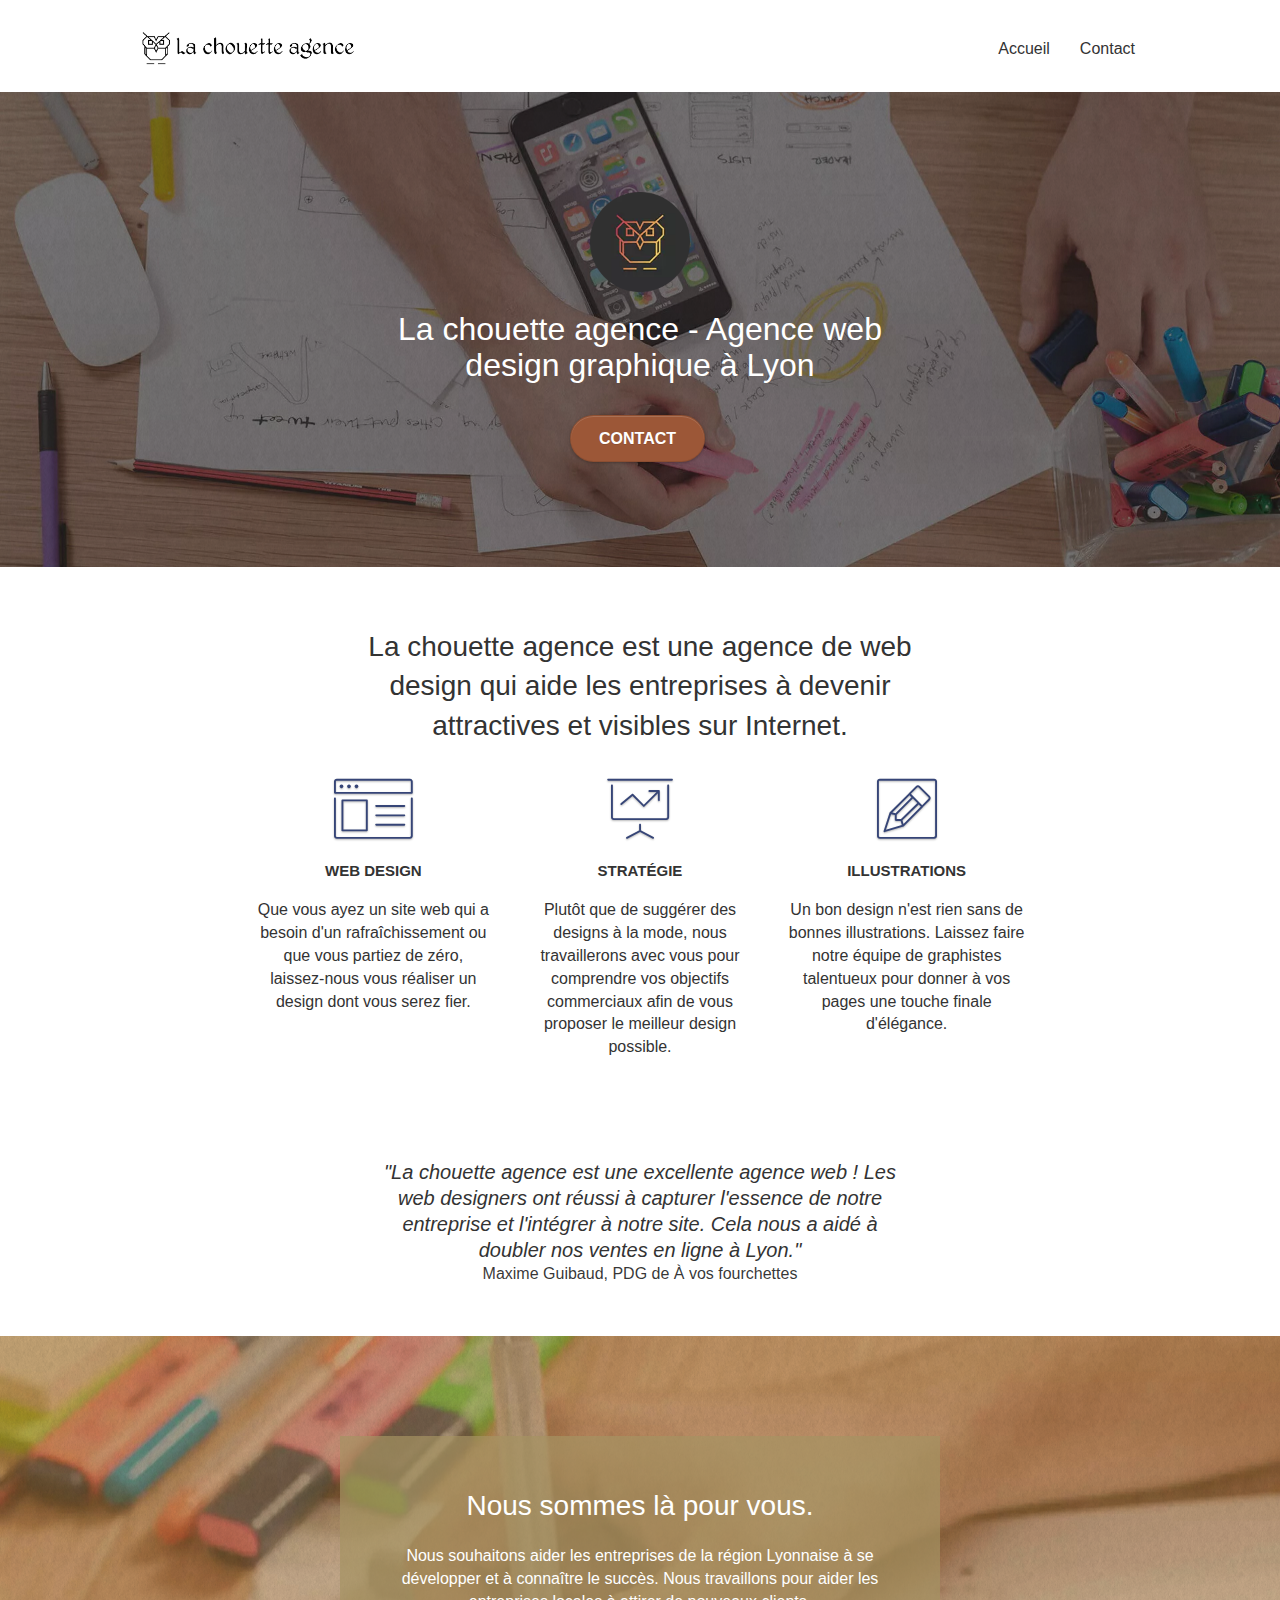
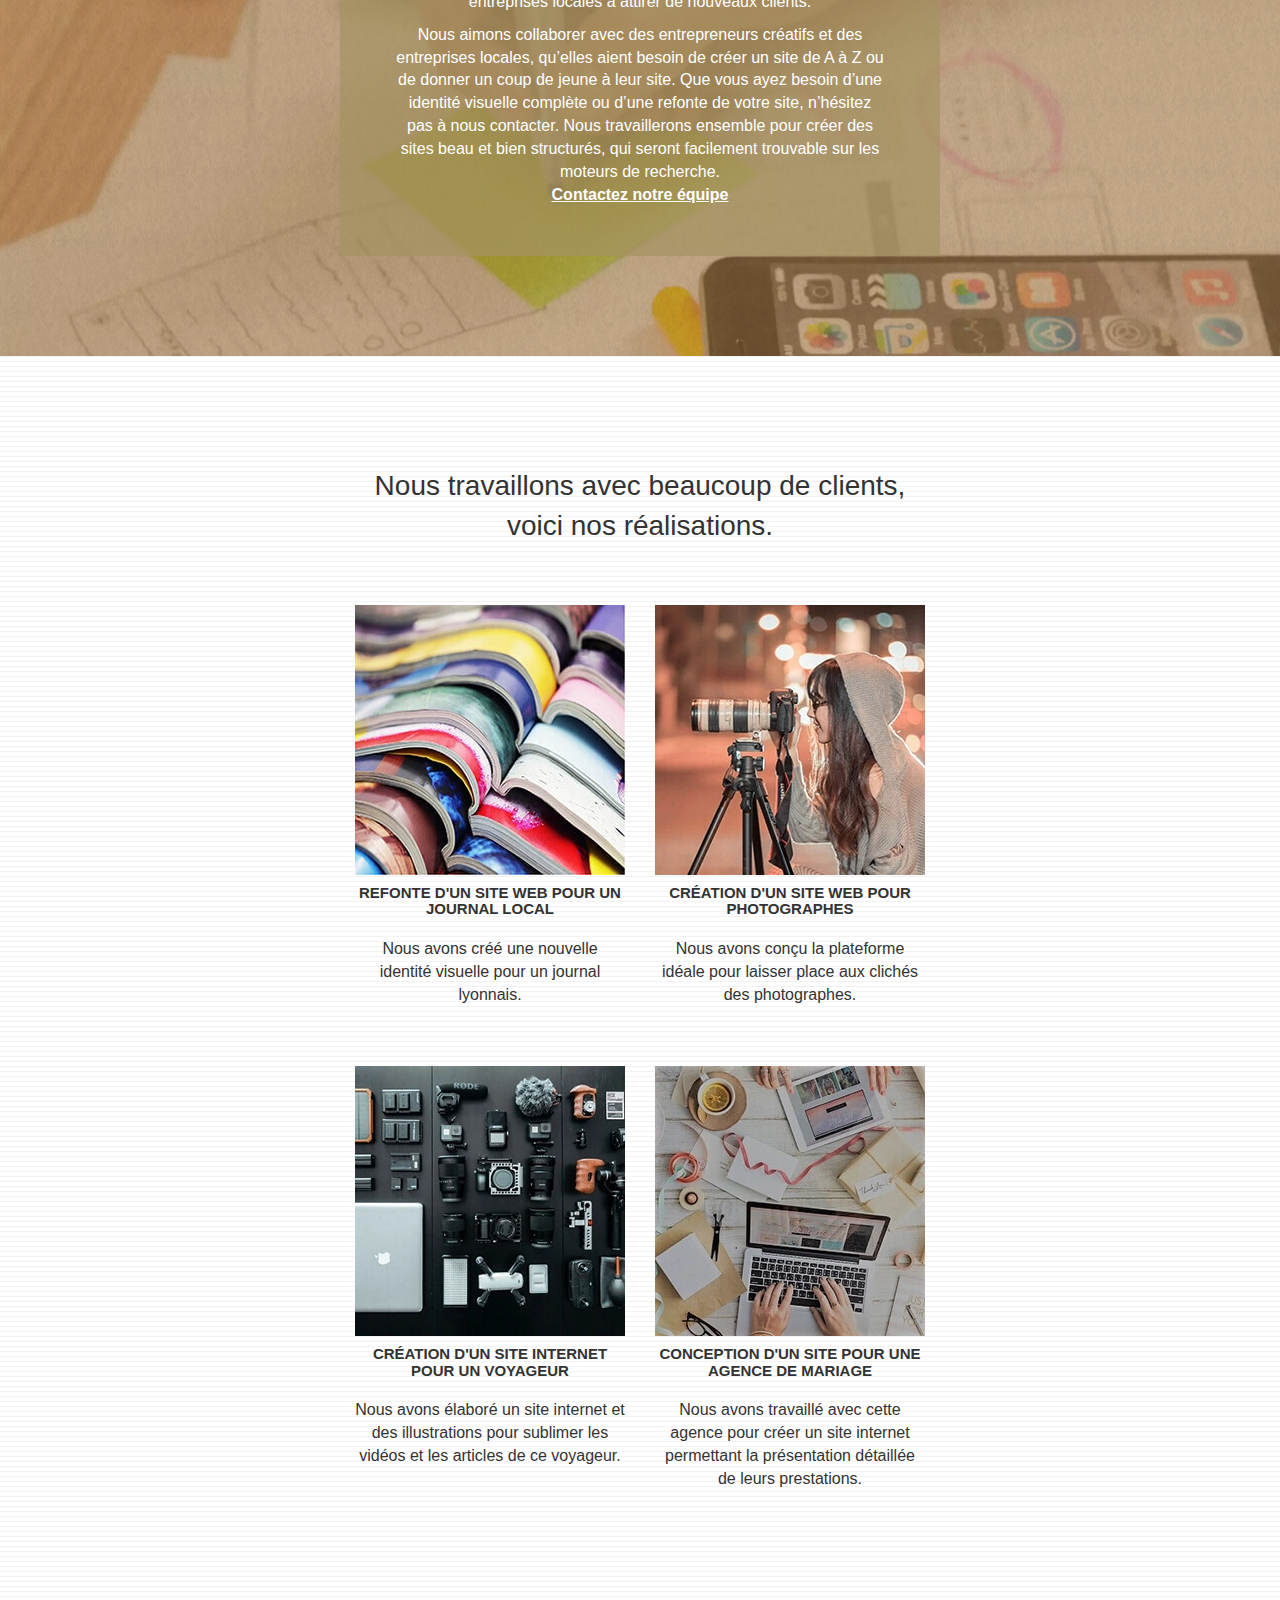
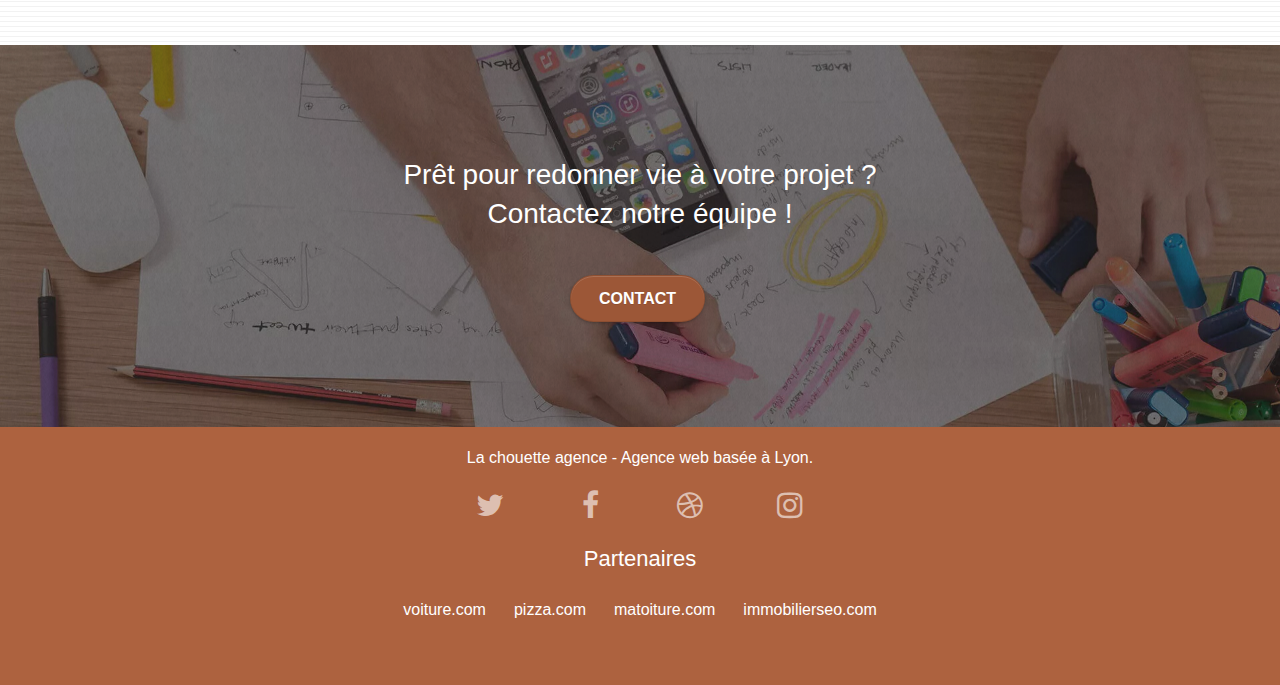
<file: index.html>
<!doctype html>
<html lang="fr">
<head>
    <meta charset="utf-8">
    <meta name="description" content="Notre entreprise webdesign et créative, vous accompagne dans votre stratégie digitale. Une équipe d'expert en création de site internet et webdesign graphique répond à vos besoins !">
    <meta name="viewport" content="width=device-width, initial-scale=1.0, viewport-fit=cover">
    <link rel="shortcut icon" type="image/webp" href="favicon.webp">

	<link rel="preload" as="style" href="./css/font-awesome.min.css">
	<link rel="preload" as="style" href="./css/et-line.min.css">
    
	<link rel="stylesheet" type="text/css" href="./css/bootstrap.min.css">
	<link rel="stylesheet" type="text/css" href="./css/style.min.css">
	<link rel="stylesheet" type="text/css" href="./css/font-awesome.min.css">
	<link rel="stylesheet" type="text/css" href="./css/et-line.min.css">
	

    <script src="./js/min/bootstrap.min.js" defer></script>

    <title>La chouette agence : Webdesign Lyon - Refonte de site Internet</title>

    
<!-- Analytics -->
 
<!-- Analytics END -->
    
</head>
<body>
	<!-- Principal conteneur -->
	<div class="page-container">
    
		<!-- bloc-0 -->
		<header class="bloc bgc-white l-bloc " id="bloc-0">
			<div class="container bloc-sm">
				<nav class="navbar row">
					<div class="navbar-header">
						<a class="navbar-brand" href="index.html" title="La chouette agence - Page d'accueil"><img class="logo" src="img/webP/la-chouette-agence.webp" alt="logo la chouette agence"/></a>
						<button id="nav-toggle" type="button" class="ui-navbar-toggle navbar-toggle" data-bs-toggle="collapse" data-bs-target="#collapseMenu" aria-label="menu de navigation" aria-expanded="false" aria-controls="collapseMenu">
							<span class="sr-only">Toggle navigation</span>
							<span class="icon-bar"></span>
							<span class="icon-bar"></span>
							<span class="icon-bar"></span>
						</button>
					</div>
					<div class="collapse navbar-collapse navbar-1 special-dropdown-nav" id="collapseMenu">
						<ul class="site-navigation nav navbar-nav">
							<li>
								<a href="index.html">Accueil</a>
							</li>
							<li>
								<a href="page2.html">Contact</a>
							</li>
						</ul>
					</div>
				</nav>
			</div>
		</header>
		<!-- bloc-0 END -->
		<main>
		<!-- bloc-1-presentation -->
			<section class="bloc bgc-dark-slate-blue bg-banniere d-bloc bloc-bg-texture texture-paper b-parallax" id="bloc-1-hero">
				<div class="container bloc-lg">
					<div class="row tight-width-whitespace">
						<div class="col-sm-12">
							<img src="img/webP/logo.webp" class="center-block image-resize-mode logo-black" alt="Logo la chouette agence sur fond noir"/>
							<h1 class="text-center hero-bloc-text white ">La chouette agence - Agence web design graphique à Lyon</h1>
							<div class="text-center">
								<a href="page2.html" class="btn btn-lg btn-clean btn-rd cta-hero btn-atomic-tangerine" id="cta-hero">Contact</a>
							</div>
						</div>
					</div>
				</div>
			</section>
			<!-- bloc-1-presentation END -->

			<!-- bloc-2-services -->
			<section class="bloc bgc-white l-bloc" id="bloc-2-services">
				<div class="container bloc-md">
					<div class="row">
						<div class="col-sm-12 text-center">
							<h2>La chouette agence est une agence de web design qui aide les entreprises à devenir attractives et visibles sur Internet.</h2>
						</div>
					</div>
					<div class="row voffset-lg med-width-whitespace">
						<div class="col-sm-4">
							<div class="text-center">
								<span class="et-icon-browser sm-shadow icon-dark-slate-blue icons icon-lg"></span>
							</div>
							<h3 class="mg-md text-center">Web design</h3>
							<p class="text-center ">
								Que vous ayez un site web qui a besoin d'un rafraîchissement ou que vous partiez de zéro, laissez-nous vous réaliser un design dont vous serez fier.
							</p>
						</div>
						<div class="col-sm-4">
							<div class="text-center">
								<span class="et-icon-presentation sm-shadow icon-dark-slate-blue icons icon-lg"></span>
							</div>
							<h3 class="mg-md text-center">Stratégie</h3>
							<p class="text-center ">
								Plutôt que de suggérer des designs à la mode, nous travaillerons avec vous pour comprendre vos objectifs commerciaux afin de vous proposer le meilleur design possible.<br>
							</p>
						</div>
						<div class="col-sm-4">
							<div class="text-center">
								<span class="et-icon-edit sm-shadow icon-dark-slate-blue icons icon-lg"></span>
							</div>
							<h3 class="mg-md text-center">Illustrations</h3>
							<p class="text-center ">
								Un bon design n'est rien sans de bonnes illustrations. Laissez faire notre équipe de graphistes talentueux pour donner à vos pages une touche finale d'élégance.
							</p>
						</div>
					</div>
					<div class="row voffset-lg voffset">
						<div class="col-xs-12 col-md-8 col-md-offset-2 text-center">
							<figure class="citation">
								<blockquote>
									<p>
										"La chouette agence est une excellente agence web ! Les web designers ont réussi à capturer l'essence de notre entreprise et l'intégrer à notre site.
										Cela nous a aidé à doubler nos ventes en ligne à Lyon."
									</p>
								</blockquote>
								<figcaption>Maxime Guibaud, PDG de À vos fourchettes</figcaption>
							</figure>
						</div>
					</div>
				</div>
			</section>
			<!-- bloc-2-services END -->

			<!-- bloc-3-what-i-do -->
			<section class="bloc tc-white bgc-atomic-tangerine bg-presentation d-bloc bloc-bg-texture texture-paper b-parallax" id="bloc-3-what-i-do">
				<div class="container bloc-lg">
					<div class="row tight-width-whitespace black-background">
						<div class="col-sm-12">
							<h2 class="mg-md text-center white">
								Nous sommes là pour vous.
							</h2>
							<p class="text-center white">
								Nous souhaitons aider les entreprises de la région Lyonnaise à se développer et à connaître le succès.
								Nous travaillons pour aider les entreprises locales à attirer de nouveaux clients.
							</p>
							<p class="text-center white">
								Nous aimons collaborer avec des entrepreneurs créatifs et des entreprises locales,
								qu’elles aient besoin de créer un site de A à Z ou de donner un coup de jeune à leur site.
								Que vous ayez besoin d’une identité visuelle complète ou d’une refonte de votre site, n’hésitez pas à nous contacter.
								Nous travaillerons ensemble pour créer des sites beau et bien structurés, qui seront facilement trouvable sur les moteurs de recherche.<br>
								<a class="ltc-white bold-link" href="page2.html">Contactez notre équipe</a>
							</p>
						</div>
					</div>
				</div>
			</section>
			<!-- bloc-3-what-i-do END -->

			<!-- bloc-4-portfolio -->
			<section class="bloc bgc-white bg-lines-h2-bg bg-repeat l-bloc" id="bloc-4-portfolio">
				<div class="container bloc-lg">
					<div class="row">
						<div class="col-sm-12 text-center">
							<h2>Nous travaillons avec beaucoup de clients, voici nos réalisations.</h2>
						</div>
					</div>
					<div class="row tight-width-whitespace portfolio-row">
						<div class="col-sm-6">
							<a href="#" data-lightbox="img/webP/1.jpg" title="Refonte d'un site web pour un journal local" data-gallery-id="gallery-1" data-caption="Refonte d'un site web pour un journal local" data-frame="snapshot-lb">
								<img src="img/webP/1.webp" alt="Empilage de journaux de design" class="img-responsive portfolio-thumb"/>
							</a>
							<h3 class="mg-md text-center">
								Refonte d'un site web pour un journal local
							</h3>
							<p class="text-center">
								Nous avons créé une nouvelle identité visuelle pour un journal lyonnais.
							</p>
						</div>
						<div class="col-sm-6">
							<a href="#" data-lightbox="img/webP/2.jpg" title="Réalisation d'un site web pour photographes" data-gallery-id="gallery-1" data-caption="Création d'un site web pour photographes" data-frame="snapshot-lb">
								<img src="img/webP/2.webp" class="img-responsive portfolio-thumb" alt="Photographe prenant une photo"/>
							</a>
							<h3 class="mg-md text-center">
								Création d'un site web pour photographes
							</h3>
							<p class="text-center">
								Nous avons conçu la plateforme idéale pour laisser place aux clichés des photographes.
							</p>
						</div>
					</div>
					<div class="row tight-width-whitespace portfolio-row">
						<div class="col-sm-6">
							<a href="#" data-lightbox="img/webP/3.jpg" title="Réalisation d'un site web pour un voyageur" data-gallery-id="gallery-1" data-caption="Création d'un site internet pour un voyageur" data-frame="snapshot-lb">
								<img src="img/webP/3.webp" class="img-responsive portfolio-thumb" alt="Un grand nombre d'outils numériques pour nomade : Objectifs photos, ordinateur portable, drone, etc"/>
							</a>
							<h3 class="mg-md text-center">
								Création d'un site internet pour un voyageur
							</h3>
							<p class="text-center">
								Nous avons élaboré un site internet et des illustrations pour sublimer les vidéos et les articles de ce voyageur.
							</p>
						</div>
						<div class="col-sm-6">
							<a href="#" data-lightbox="img/webP/4.jpg" title="Réalisation d'un site pour une agence de mariage" data-gallery-id="gallery-1" data-caption="Conception d'un site pour une agence de mariage" data-frame="snapshot-lb">
								<img src="img/webP/4.webp" class="img-responsive portfolio-thumb" alt="Groupe travaillant autour d'une table" /></a>
							<h3 class="mg-md text-center">
								Conception d'un site pour une agence de mariage
							</h3>
							<p class="text-center">
								Nous avons travaillé avec cette agence pour créer un site internet permettant la présentation détaillée de leurs prestations.
							</p>
						</div>
					</div>
				</div>
			</section>
			<!-- bloc-4-portfolio END -->

			<!-- bloc-5-cta -->
			<section class="bloc bgc-dark-slate-blue bg-banniere d-bloc bloc-bg-texture b-parallax texture-paper" id="bloc-5-cta">
				<div class="container bloc-lg">
					<div class="row">
						<h2 class="mg-md text-center white">
							Prêt pour redonner vie à votre projet ?<br>Contactez notre équipe !
						</h2>
						<div class="col-sm-12 text-center">
							<a href="page2.html" class="btn btn-atomic-tangerine btn-clean btn-rd btn-lg cta-hero">Contact</a>
						</div>
					</div>
				</div>
			</section>
			<!-- bloc-5-cta END -->
		</main>	
			<!-- Footer - bloc-8 -->
			<footer class="bloc bgc-atomic-tangerine d-bloc white" id="bloc-8">
				<div class="container bloc-sm">
					<div class="row">
						<div class="col-sm-12">
							<p class="text-center white">
								La chouette agence - Agence web basée à Lyon.
							</p>
							<div class="row row-no-gutters social">
								<div class="col-xs-3">
									<div class="text-center">
										<a class="social" title="Réseau social twitter" href="#">
											<span class="fa fa-twitter icon-md"></span>
										</a>
									</div>
								</div>
								<div class="col-xs-3">
									<div class="text-center">
										<a class="social" title="Réseau social facebook" href="#">
											<span class="fa fa-facebook icon-md"></span>
										</a>
									</div>
								</div>
								<div class="col-xs-3">
									<div class="text-center">
										<a class="social" title="Réseau social dribble" href="#">
											<span class="fa fa-dribbble icon-md"></span>
										</a>
									</div>
								</div>
								<div class="col-xs-3">
									<div class="text-center">
										<a class="social" title="Réseau social instagral" href="#">
											<span class="fa fa-instagram icon-md"></span>
										</a>
									</div>
								</div>
							</div>
							<div class="row">
								<div class="partner">
									<span>Partenaires</span>
										<ul>
											<li>
												<a href="voiture.com">voiture.com</a>
											</li>
											<li>
												<a href="pizza.com">pizza.com</a>
											</li>
											<li>
												<a href="matoiture.com">matoiture.com</a>
											</li>
											<li>
												<a href="immobilierseo.com">immobilierseo.com</a>
											</li>
										</ul>		
								</div>
							</div>
						</div>
					</div>
				</div>
			</footer>
			<!-- Footer - bloc-8 END -->

	</div>
			<!-- Principal conteneur END -->
				

</body>
</html>
</file>
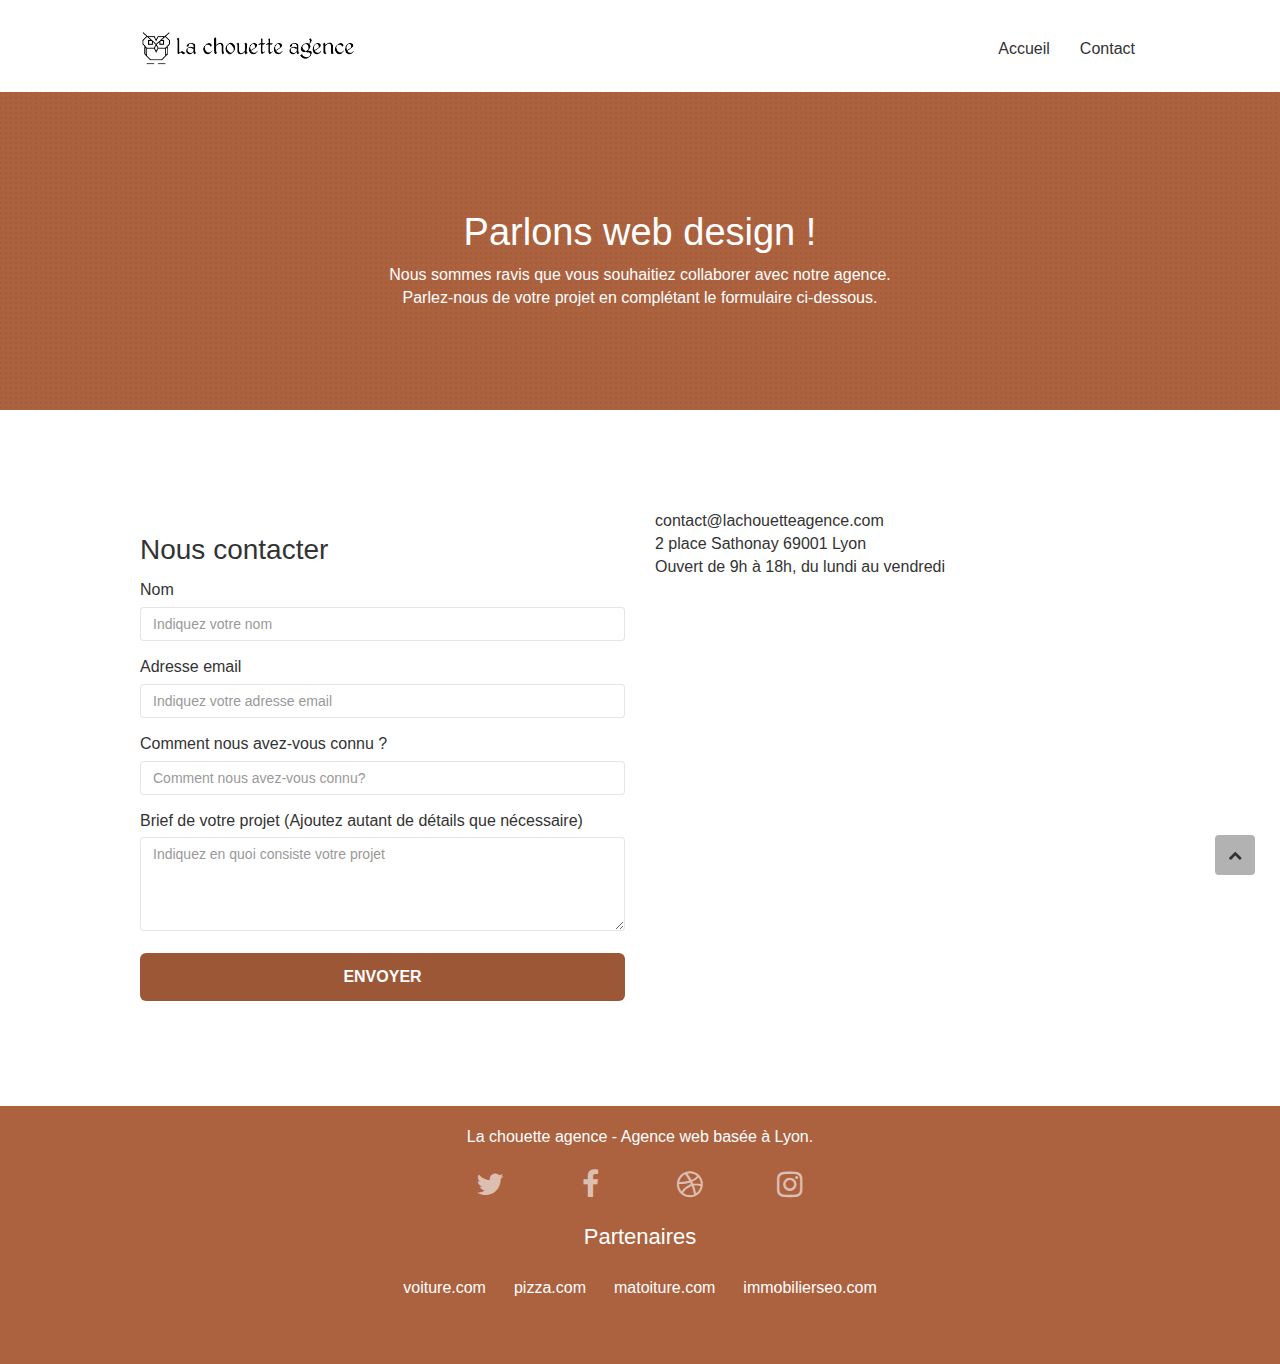
<file: page2.html>
<!doctype html>
<html lang="fr">
<head>
    <meta charset="utf-8">
    <meta name="description" content="Contactez notre équipe - La Chouette Agence : Expert en création de site internet et webdesign à lyon">
    <meta name="viewport" content="width=device-width, initial-scale=1.0, viewport-fit=cover">
    <link rel="shortcut icon" type="image/webp" href="favicon.webp">

	<link rel="preload" as="style" href="./css/font-awesome.min.css">
    
	<link rel="stylesheet" type="text/css" href="./css/bootstrap.min.css">
	<link rel="stylesheet" type="text/css" href="./css/style.min.css">
	<link rel="stylesheet" type="text/css" href="./css/font-awesome.min.css">
	<link rel="stylesheet" type="text/css" href="./css/et-line.min.css">
	
    
	<script src="./js/min/jquery-3.6.0.min.js" defer></script>
	<script src="./js/min/bootstrap.min.js" defer></script> 
	<script src="./js/min/jqBootstrapValidation.min.js" defer></script>
	<script src="./js/min/formHandler.min.js" defer></script>

    <title>Contactez nous - La chouette agence : Entreprise webdesign à Lyon</title>

    
<!-- Analytics -->
 
<!-- Analytics END -->
    
</head>
<body>
	<!-- Principal conteneur -->
	<div class="page-container">
		
	<!-- bloc-0 -->
	<header class="bloc bgc-white l-bloc " id="bloc-0">
		<div class="container bloc-sm">
			<nav class="navbar row">
				<div class="navbar-header">
					<a class="navbar-brand" href="index.html"><img class="logo" src="img/webP/la-chouette-agence.webp" alt="atlanta web design logo"/></a>
					<button id="nav-toggle" type="button" class="ui-navbar-toggle navbar-toggle" data-bs-toggle="collapse" data-bs-target="#collapseMenu" aria-label="menu de navigation" aria-expanded="false" aria-controls="collapseMenu">
						<span class="sr-only">Toggle navigation</span>
						<span class="icon-bar"></span>
						<span class="icon-bar"></span>
						<span class="icon-bar"></span>
					</button>
				</div>
				<div class="collapse navbar-collapse navbar-1 special-dropdown-nav" id="collapseMenu">
					<ul class="site-navigation nav navbar-nav">
						<li>
							<a href="index.html">Accueil</a>
						</li>
						<li>
							<a href="page2.html">Contact</a>
						</li>
					</ul>
				</div>
			</nav>
		</div>
	</header>
	<!-- bloc-0 END -->
	<main>
	<!-- bloc-6 -->
		<section class="bloc bg-dots-bg bg-repeat bgc-atomic-tangerine d-bloc bloc-bg-texture texture-paper" id="bloc-6">
			<div class="container bloc-lg">
				<div class="row">
					<div class="col-sm-12">
						<h1 class="text-center hero-bloc-text white">
							Parlons web design !
						</h1>
						<p class="text-center mg-lg white tight-width-whitespace">
							Nous sommes ravis que vous souhaitiez collaborer avec notre agence.<br>
							Parlez-nous de votre projet en complétant le formulaire ci-dessous.
						</p>
					</div>
				</div>
			</div>
		</section>
		<!-- bloc-6 END -->

		<!-- bloc-7 -->
		<section class="bloc bgc-white l-bloc" id="bloc-7">
			<div class="container bloc-lg">
				<div class="row">
					<div class="col-sm-6">
					<h2>Nous contacter</h2>	
						<form id="form_1" aria-label="formulaire de contact" novalidate>
							<div class="form-group">
								<label for="name" aria-label="Nom">
									Nom 
								</label>
								<input type="text" id="name" name="name" class="form-control" required aria-required="true" placeholder="Indiquez votre nom"/>
							</div>
							<div class="form-group">
								<label for="email" aria-label="Adresse email">
									Adresse email
								</label>
								<input type="email" id="email" name="email" class="form-control" required aria-required="true" placeholder="Indiquez votre adresse email"/>
							</div>
							<div class="form-group">
								<label for="input_504" aria-label="Comment nous avez-vous connu?">
									Comment nous avez-vous connu ?
								</label>
								<input type="text" id="input_504" name="input_504" class="form-control" required aria-required="true" placeholder="Comment nous avez-vous connu?"/>
							</div>
							<div class="form-group">
								<label for="message" aria-label="Brief de votre projet  (Ajoutez autant de détails que nécessaire)">
									Brief de votre projet (Ajoutez autant de détails que nécessaire)
								</label>
								<textarea id="message" class="form-control" rows="4" cols="50" required aria-required="true" placeholder="Indiquez en quoi consiste votre projet"></textarea>
							</div> 
							<button class="bloc-button btn btn-lg btn-block cta-hero btn-atomic-tangerine" type="submit" aria-label="Envoyer">
								Envoyer
							</button>
						</form>
					</div>
					<div class="col-sm-6">
						<p>
							contact@lachouetteagence.com<br>
							2 place Sathonay 69001 Lyon<br>
							Ouvert de 9h à 18h, du lundi au vendredi
						</p>
					</div>
				</div>
			</div>
		</section>
		<!-- bloc-7 END -->
	</main>	

		<!-- Footer - bloc-8 -->
		<footer class="bloc bgc-atomic-tangerine d-bloc white" id="bloc-8">
			<div class="container bloc-sm">
				<div class="row">
					<div class="col-sm-12">
						<p class="text-center white">
							La chouette agence - Agence web basée à Lyon.
						</p>
						<div class="row row-no-gutters social">
							<div class="col-xs-3">
								<div class="text-center">
									<a class="social" title="Réseau social twitter" href="#">
										<span class="fa fa-twitter icon-md"></span>
									</a>
								</div>
							</div>
							<div class="col-xs-3">
								<div class="text-center">
									<a class="social" title="Réseau social facebook" href="#">
										<span class="fa fa-facebook icon-md"></span>
									</a>
								</div>
							</div>
							<div class="col-xs-3">
								<div class="text-center">
									<a class="social" title="Réseau social dribble" href="#">
										<span class="fa fa-dribbble icon-md"></span>
									</a>
								</div>
							</div>
							<div class="col-xs-3">
								<div class="text-center">
									<a class="social" title="Réseau social instagral" href="#">
										<span class="fa fa-instagram icon-md"></span>
									</a>
								</div>
							</div>
						</div>
						<div class="row">
							<div class="partner">
								<span>Partenaires</span>
									<ul>
										<li>
											<a href="voiture.com">voiture.com</a>
										</li>
										<li>
											<a href="pizza.com">pizza.com</a>
										</li>
										<li>
											<a href="matoiture.com">matoiture.com</a>
										</li>
										<li>
											<a href="immobilierseo.com">immobilierseo.com</a>
										</li>
									</ul>		
							</div>
						</div>
					</div>
				</div>
			</div>
		</footer>
		<!-- Footer - bloc-8 END -->
		<!-- ScrollToTop Button -->
		<a href="#bloc-0" title="Remonter au début" class="bloc-button btn btn-d scrollToTop" aria-hidden="true" tabindex="-1"><span class="fa fa-chevron-up"></span>
		</a>
		<!-- ScrollToTop Button END-->
	</div>
		<!-- Principal conteneur END -->
			

</body>
</html>
</file>
<file: css/style.min.css>
html{scroll-behavior:smooth}body{margin:0;padding:0;background:#fff;overflow-x:hidden;font-size:16px}a,button{transition:all .3s ease-in-out}a:hover{text-decoration:none;cursor:pointer}#page-loading-blocs-notifaction{position:fixed;top:0;bottom:0;width:100%;z-index:100000;background:#fff url(img/pageload-spinner.gif) no-repeat center center}.bloc{width:100%;clear:both;background:50% 50% no-repeat;padding:0 50px;background-size:cover;position:relative}.bloc .container{padding-left:0;padding-right:0}.bloc-lg{padding:100px 50px}.bloc-md{padding:50px}.bloc-sm{padding:20px 50px}.bg-b-edge,.bg-bl-edge,.bg-br-edge,.bg-center,.bg-l-edge,.bg-r-edge,.bg-repeat,.bg-t-edge,.bg-tl-edge,.bg-tr-edge{background-size:auto!important}.bg-repeat{background:repeat}.bg-t-edge{background:top no-repeat}#bloc-2-services h2,#bloc-4-portfolio h2{margin:auto;padding:10px}#bloc-2-services h2{max-width:600px}#bloc-4-portfolio h2{max-width:600px}.citation blockquote{border:none;font-style:italic;margin:0;padding:10px 20px 0 20px;max-width:561px;margin:auto}.citation p{font-size:20px;line-height:26px}.citation figcaption{color:rgba(0,0,0,.8)}.partner{padding:20px;text-align:center}.partner span{display:block;font-size:22px;margin:0 0 10px 0}.partner a{display:inline-block;padding:14px;color:#fff!important}.partner a:hover{text-decoration:underline}.partner ul{padding:0;display:flex;flex-wrap:wrap;justify-content:center}.partner li{list-style:none;padding:0}.logo{width:214px;height:40px}.logo-black{width:100px;height:100px}.bg-banniere,.bg-presentation{background-attachment:scroll,fixed;background-size:70px 70px,cover;background-repeat:repeat,no-repeat}.b-parallax{background-attachment:fixed}.d-bloc{color:rgba(255,255,255,.7)}.d-bloc button:hover{color:rgba(255,255,255,.9)}.d-bloc .icon-round,.d-bloc .icon-rounded,.d-bloc .icon-semi-rounded-a,.d-bloc .icon-semi-rounded-b,.d-bloc .icon-square{border-color:rgba(255,255,255,.9)}.d-bloc .divider-h span{border-color:rgba(255,255,255,.2)}.d-bloc .a-btn,.d-bloc .navbar a,.d-bloc .navbar-brand,.d-bloc a .icon-lg,.d-bloc a .icon-md,.d-bloc a .icon-sm,.d-bloc a .icon-xl,.d-bloc h1 a,.d-bloc h2 a,.d-bloc h3 a,.d-bloc h4 a,.d-bloc h5 a,.d-bloc h6 a,.d-bloc p a{color:rgba(255,255,255,.6)}.d-bloc .a-btn:hover,.d-bloc .navbar a:hover,.d-bloc .navbar-brand:hover,.d-bloc a:hover .icon-lg,.d-bloc a:hover .icon-md,.d-bloc a:hover .icon-sm,.d-bloc a:hover .icon-xl,.d-bloc h1 a:hover,.d-bloc h2 a:hover,.d-bloc h3 a:hover,.d-bloc h4 a:hover,.d-bloc h5 a:hover,.d-bloc h6 a:hover,.d-bloc p a:hover{color:#fff}.d-bloc .navbar-toggle .icon-bar{background:#fff}.d-bloc .btn-wire,.d-bloc .btn-wire:hover{color:#fff;border-color:#fff}.d-bloc .panel{color:rgba(0,0,0,.5)}.d-bloc .panel button:hover{color:rgba(0,0,0,.7)}.d-bloc .panel icon{border-color:rgba(0,0,0,.7)}.d-bloc .panel .divider-h span{border-color:rgba(0,0,0,.1)}.d-bloc .panel .a-btn{color:rgba(0,0,0,.6)}.d-bloc .panel .a-btn:hover{color:#000}.d-bloc .panel .btn-wire,.d-bloc .panel .btn-wire:hover{color:rgba(0,0,0,.7);border-color:rgba(0,0,0,.3)}.d-bloc .panel,.l-bloc{color:rgba(0,0,0,.5)}.d-bloc .panel button:hover,.l-bloc button:hover{color:rgba(0,0,0,.7)}.l-bloc .icon-round,.l-bloc .icon-rounded,.l-bloc .icon-semi-rounded-a,.l-bloc .icon-semi-rounded-b,.l-bloc .icon-square{border-color:rgba(0,0,0,.7)}.d-bloc .panel .divider-h span,.l-bloc .divider-h span{border-color:rgba(0,0,0,.1)}.d-bloc .panel .a-btn,.l-bloc .a-btn,.l-bloc .navbar a,.l-bloc .navbar-brand,.l-bloc a .icon-lg,.l-bloc a .icon-md,.l-bloc a .icon-sm,.l-bloc a .icon-xl,.l-bloc h1 a,.l-bloc h2 a,.l-bloc h3 a,.l-bloc h4 a,.l-bloc h5 a,.l-bloc h6 a,.l-bloc p a{color:rgba(0,0,0,.6)}.d-bloc .panel .a-btn:hover,.l-bloc .a-btn:hover,.l-bloc .navbar a:hover,.l-bloc .navbar-brand:hover,.l-bloc a:hover .icon-lg,.l-bloc a:hover .icon-md,.l-bloc a:hover .icon-sm,.l-bloc a:hover .icon-xl,.l-bloc h1 a:hover,.l-bloc h2 a:hover,.l-bloc h3 a:hover,.l-bloc h4 a:hover,.l-bloc h5 a:hover,.l-bloc h6 a:hover,.l-bloc p a:hover{color:#000}.l-bloc .navbar-toggle .icon-bar{color:rgba(0,0,0,.6)}.d-bloc .panel .btn-wire,.d-bloc .panel .btn-wire:hover,.l-bloc .btn-wire,.l-bloc .btn-wire:hover{color:rgba(0,0,0,.7);border-color:rgba(0,0,0,.3)}.voffset{margin-top:30px}.voffset-lg{margin-top:80px}.row-no-gutters{margin-right:0;margin-left:0}.row.row-no-gutters>[class*=" col-"],.row.row-no-gutters>[class^=col-]{padding-right:0;padding-left:0}#bloc-1-hero h1{font-size:32px}.navbar{margin-bottom:0;z-index:1}.navbar-brand{height:auto;padding:3px 15px;font-size:25px;font-weight:400;font-weight:600;line-height:44px}.navbar-brand img{max-height:200px;margin:0 5px 0 0;display:inline}.navbar-brand img[src$=svg]{min-width:100px}.nav-center .navbar-brand img{margin:0}.navbar .nav{padding-top:2px;margin-right:-16px;float:right;z-index:1}.nav>li{float:left;margin-top:4px;font-size:16px}.navbar-nav .open .dropdown-menu>li>a{text-align:inherit}.nav>li a:focus,.nav>li a:hover{background:0 0}.navbar-toggle{margin:10px 10px 0 0;border:0}.navbar-toggle:hover{background:0 0!important}.navbar-toggle .icon-bar{background-color:rgba(0,0,0,.5);width:26px}.nav-invert .navbar .nav{float:left}.nav-invert .navbar-brand,.nav-invert .navbar-header{float:right;position:relative;z-index:2}@media (min-width:768px){.site-navigation{position:absolute;top:50%;right:20px;transform:translate(0,-50%);-webkit-transform:translateY(-50%)}.nav>li .dropdown-menu a,.nav>li .dropdown-menu a:hover{color:#484848}.nav-invert .site-navigation{left:0;right:0}.nav-center{text-align:center}.nav-center .navbar-header{width:100%}.nav-center .nav>li,.nav-center .navbar-brand,.nav-center .navbar-header{float:none;display:inline-block}.nav-center .site-navigation{position:relative;width:100%;right:0;margin-right:0;margin-top:20px}.nav-center.mini-nav .navbar-toggle{float:none;margin:10px auto 0}}.nav>li>.dropdown a{background:0 0!important;display:block;padding:14px 15px}nav .caret{margin:0 5px}.dropdown-menu .dropdown-menu{top:-8px;left:100%}.dropdown-menu .dropmenu-flow-right{top:100%;left:0;margin-left:-1px;border-top-left-radius:0;border-top-right-radius:0}.dropdown-menu .dropdown span{border:4px solid #000;border-top-color:transparent;border-right-color:transparent;border-bottom-color:transparent;margin:6px -5px 0 0!important;float:right}.mg-md{margin-top:10px;margin-bottom:20px}.mg-lg{margin-top:10px;margin-bottom:40px}.btn{margin:0 5px 5px 0}.btn.pull-right{margin:0 0 5px 5px}.btn-d,.btn-d:focus,.btn-d:hover{color:#fff;background:rgba(0,0,0,.3)}.btn-rd{border-radius:40px}.btn-clean{border:1px solid rgba(0,0,0,.08);border-bottom-color:rgba(0,0,0,.1);text-shadow:0 1px 0 rgba(0,0,1,.1);box-shadow:0 1px 3px rgba(0,0,1,.25),inset 0 1px 0 0 rgba(255,255,255,.15)}.icon-md{font-size:30px!important}.icon-lg{font-size:60px!important}.sm-shadow{text-shadow:0 1px 2px rgba(0,0,0,.3)}.panel-sq,.panel-sq .panel-footer,.panel-sq .panel-heading{border-radius:0}.panel-rd{border-radius:30px}.panel-rd .panel-heading{border-radius:29px 29px 0 0}.panel-rd .panel-footer{border-radius:0 0 29px 29px}.form-control{border-color:rgba(0,0,0,.1);box-shadow:none}.scrollToTop{width:40px;height:40px;position:fixed;bottom:20px;right:20px;z-index:500;transition:all .3s ease-in-out}.scrollToTop span{margin-top:6px}.showScrollTop{font-size:14px;opacity:1}a[data-lightbox]{position:relative;display:block;text-align:center}a[data-lightbox] img{display:inline-block;margin:0}a[data-lightbox]:hover::before{content:"+";font-family:HelveticaNeue-Light,"Helvetica Neue Light","Helvetica Neue",Helvetica,Arial;font-size:32px;width:50px;height:50px;line-height:50px;margin-left:-25px;border-radius:50%;background:rgba(0,0,0,.6);color:#fff;font-weight:100;z-index:1;position:absolute;top:50%;left:50%;transform:translateY(-50%);-webkit-transform:translateY(-50%)}a[data-lightbox]:hover img{opacity:.6;-webkit-animation-fill-mode:none;animation-fill-mode:none}#lightbox-modal{display:flex;align-items:center}#lightbox-modal .modal-dialog{width:90%;max-width:900px;margin:0 auto 0}#lightbox-modal .modal-dialog img{max-height:90vh;margin:0 auto}.lightbox-caption{padding:20px;color:#fff;background:rgba(0,0,0,.5);position:absolute;left:15px;right:15px;bottom:5px}.close-lightbox{color:#fff;font-size:30px;position:absolute;top:20px;right:20px;z-index:20;background:rgba(0,0,0,.5);border:none;line-height:30px;padding:0 9px 5px;opacity:.3}.close-lightbox:hover,.next-lightbox:hover,.prev-lightbox:hover{opacity:1;color:#fff}.next-lightbox,.prev-lightbox{font-size:20px;color:rgba(255,255,255,.9);background:rgba(0,0,0,.5);transition:all .2s ease-in-out;position:absolute;top:45%;z-index:1;opacity:.4}.next-lightbox{padding:6px 8px 1px 13px;right:25px}.prev-lightbox{padding:6px 13px 1px 10px;left:25px}.snapshot-lb .modal-body{padding-bottom:45px}.snapshot-lb .lightbox-caption{padding:0;color:rgba(0,0,0,.5);background:0 0}.btn,a,h1,h2,h3,h4,h5,h6,label,p{font-family:helvetica;font-weight:400;color:#333!important}.container{max-width:1000px}.hero-bloc-text{font-size:38px}.hero-bloc-text-sub{font-size:36px}.statement-bloc-text{line-height:26px;font-style:italic;font-size:20px;text-align:center;font-weight:lighter;max-width:520px;margin:auto auto auto auto}p{font-size:16px}.tight-width-whitespace{max-width:600px;margin:auto auto auto auto}.h1{font-size:20px;font-family:"Open Sans"}.cta-hero{margin-top:22px;color:#fff!important;text-transform:uppercase;padding:12px 28px 12px 28px;font-size:16px;font-weight:700}.social{max-width:400px;margin:20px auto auto auto;list-style:none}h2{font-size:28px;line-height:1.4em}h3{font-size:15px;text-transform:uppercase;font-weight:700;color:#333!important}.med-width-whitespace{max-width:800px;margin:auto auto auto auto;box-shadow:0 0 0 #000}h1{color:#333!important}h4{color:#333!important}.icons{margin-bottom:14px;margin-top:24px}.white{color:#fff!important}.portfolio-thumb{margin-bottom:24px;width:270px;height:270px}.portfolio-row{margin-bottom:44px;margin-top:50px}.avatar{box-shadow:0 4px 9px rgba(0,0,0,.3)}.black-background{background-color:rgba(165,147,99,.7);padding:40px 40px 40px 40px}.bold-link{font-weight:900;text-decoration:underline!important}.bgc-white{background-color:#fff}.bgc-dark-slate-blue{background-color:#364577}.bgc-atomic-tangerine{background-color:#ad623f}.tc-white{color:#f3976c!important}.btn-atomic-tangerine{background:#9c5737;color:#fff!important}.btn-atomic-tangerine:hover{background:#c37652!important;color:#fff!important}.ltc-white{color:#fff!important}.ltc-white:hover{color:#ccc!important}.ltc-atomic-tangerine{color:#f3976c!important}.ltc-atomic-tangerine:hover{color:#c27956!important}.icon-dark-slate-blue{color:#364577!important;border-color:#364577!important}.bg-dots-bg{background-image:url(../img/dots-bg.png)}.bg-lines-h2-bg{background-image:url(../img/lines-h2-bg.png)}.bg-banniere{background-image:url(../img/webP/texture-paper.webp),url(../img/webP/la-chouette-agence-banniere.webp)}.bg-presentation{background-image:url(../img/webP/texture-paper.webp),url(../img/webP/image-de-presentation.webp)}@media (max-width:1024px){.bloc{padding-left:20px;padding-right:20px}.bloc-tile-2.full-width-bloc .container,.bloc-tile-3.full-width-bloc .container,.bloc-tile-4.full-width-bloc .container,.bloc.full-width-bloc{padding-left:0;padding-right:0}}@media (max-width:992px) and (min-width:768px){.navbar .nav{max-width:80%}.nav-center.navbar .nav{max-width:100%}}@media only screen and (min-width:768px) and (max-width:1024px) and (orientation:landscape){.b-parallax{background-attachment:scroll}}@media only screen and (min-width:1024px) and (max-width:1366px){.b-parallax{background-attachment:scroll}}@media (max-width:991px){.container{width:100%}.b-parallax{background-attachment:scroll}#hero-bloc,.page-container{overflow-x:hidden;position:relative}.bloc-group,.bloc-group .bloc{display:block;width:100%}.bloc-fill-screen .fill-bloc-bottom-edge,.bloc-fill-screen .fill-bloc-top-edge{padding:0 20px}}@media (max-width:767px){.page-container{overflow-x:hidden;position:relative}#disqus_thread,h1,h2,h3,h4,h5,h6,p{padding-left:10px!important;padding-right:10px!important}.b-parallax{background-attachment:scroll}.navbar .nav{padding-top:0;border-top:1px solid rgba(0,0,0,.2);float:none!important}.navbar.row{margin-left:0;margin-right:0}.site-navigation{position:inherit;transform:none;-webkit-transform:none;-ms-transform:none}.nav>li{margin-top:0;border-bottom:1px solid rgba(0,0,0,.1);background:rgba(0,0,0,.05);text-align:left;padding-left:15px;width:100%}.nav>li:hover{background:rgba(0,0,0,.08)}.dropdown .dropdown a .caret{float:none;margin:5px 0 0 10px!important;border:4px solid #000;border-bottom-color:transparent;border-right-color:transparent;border-left-color:transparent}#hero-bloc .navbar .nav{background:rgba(0,0,0,.8)}#hero-bloc .navbar .nav a{color:rgba(255,255,255,.6)}.hero{padding:50px 0}.hero-nav{left:-1px;right:-1px}.navbar-collapse{padding:0;overflow-x:hidden;-webkit-box-shadow:none;box-shadow:none}.navbar-brand img{max-height:40px;width:auto}.nav-invert .navbar-header{float:none;width:100%}.nav-invert .navbar-toggle{float:left;margin-left:10px}.bloc{padding-left:0;padding-right:0}.bloc-lg,.bloc-xl,.bloc-xxl{padding:40px 0}.bloc-md,.bloc-sm{padding-left:0;padding-right:0}.bloc-fill-screen .fill-bloc-bottom-edge,.bloc-fill-screen .fill-bloc-top-edge,.bloc-tile-2 .container,.bloc-tile-3 .container,.bloc-tile-4 .container{padding-left:0;padding-right:0}.a-block{padding:0 10px}.btn-dwn{display:none}.voffset{margin-top:5px}.voffset-md{margin-top:20px}.voffset-lg{margin-top:30px}form{padding:5px}.close-lightbox{display:inline-block}.blocsapp-device-iphone5{background-size:216px 425px;padding-top:60px;width:216px;height:425px}.blocsapp-device-iphone5 img{width:180px;height:320px}}@media (max-width:400px){.bloc{padding-left:0;padding-right:0}}@media (max-width:767px){.bloc-mob-center-text{text-align:center}}
</file>
